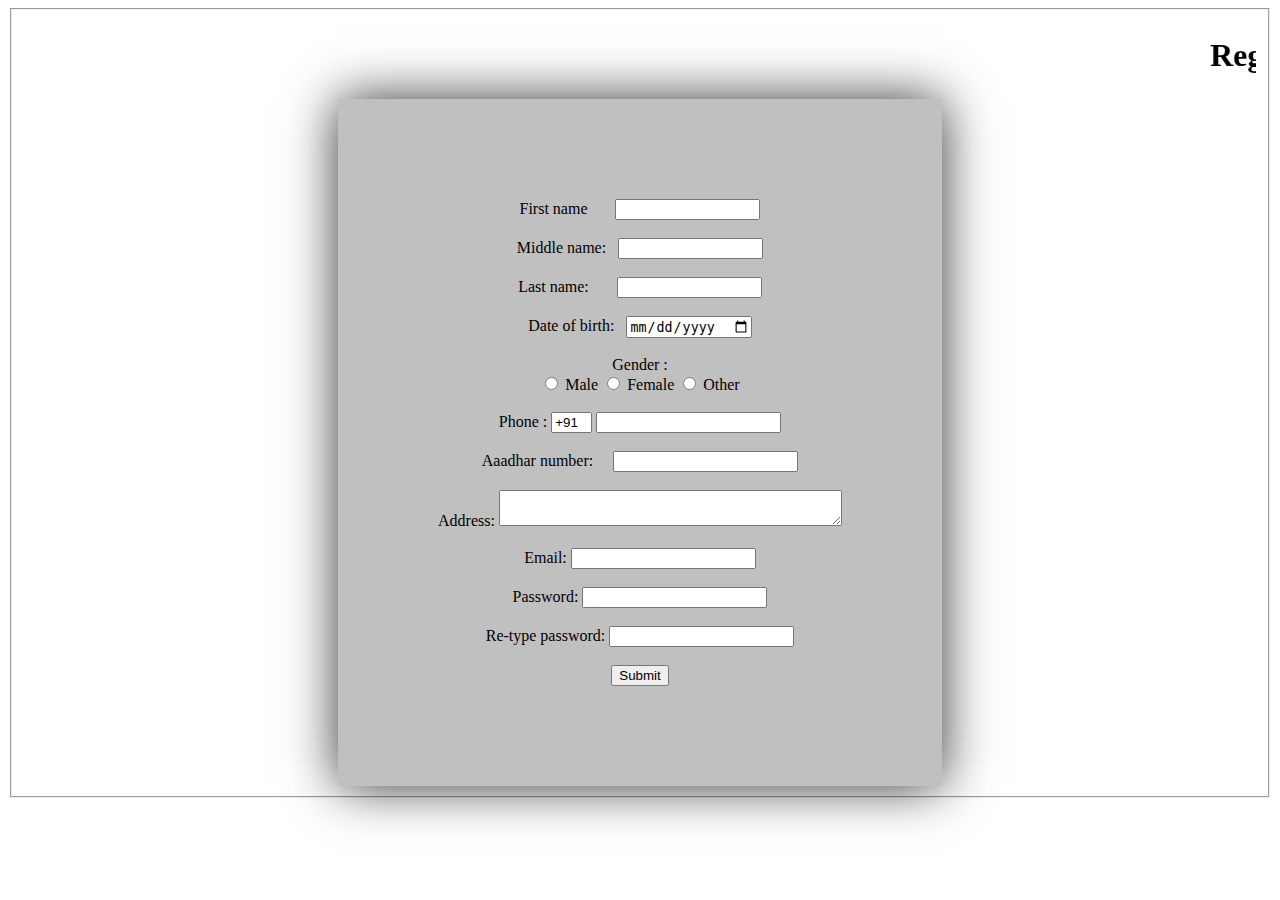
<file: index.html>
<!DOCTYPE html>
<html>
<head> 
<title>
RAGISTRATION PAGE
</title>
<style>
.a
{
text-align:center;
box-shadow:0 0 50px RGB(0,0,0,0.8);
padding:100px;
}
</style>
</head>
<body>
<fieldset>
   <center><marquee><h1>Registration Form</h1></marquee></center>
	<div style="display: flex;
    align-items: center;
    justify-content: center;">
	<div style="background-color:silver; width:100% align:center; height:40% display:box; text-align:justify; ">
<form method="get" class="a">

<label> First name </label>       
<input type="text" name="firstname" size="15"/> <br> <br>
<label> Middle name: </label>   
<input type="text" name="middlename" size="15"/> <br> <br>
<label> Last name: </label>       
<input type="text" name="lastname" size="15"/> <br> <br>
<label>
    Date of birth:            
</label>  
<input type="date" name="birthdate" size="15"/>

<br>
<br>
<label> 
Gender :
</label><br>
<input type="radio" name="male"/> Male
<input type="radio" name="female"/> Female 
<input type="radio" name="other"/> Other
<br>
<br>

<label> 
Phone :
</label>
<input type="text" name="country code"  value="+91" size="2"/>


<input type="number" name="phone" size="10"/> <br> <br>

<label> Aaadhar number: </label>     
<input type="number" name="aadharnumber" size="15"/> <br> <br>

Address:
<textarea cols="40" rows="2" value="address"> </textarea>
 <br> <br>
 <label>
 Email:  </label>
<input type="email" id="email" name="email"/> <br>    
<br> 
<label>
Password:  </label>
<input type="Password" id="pass" name="pass"> <br>   
<br> 
<label>
Re-type password: </label>
<input type="Password" id="repass" name="repass"> <br> <br>  
<a href="home.html"><input type="button" value="Submit"/>
 </fieldset>
</form>
</body>
</html>
</file>
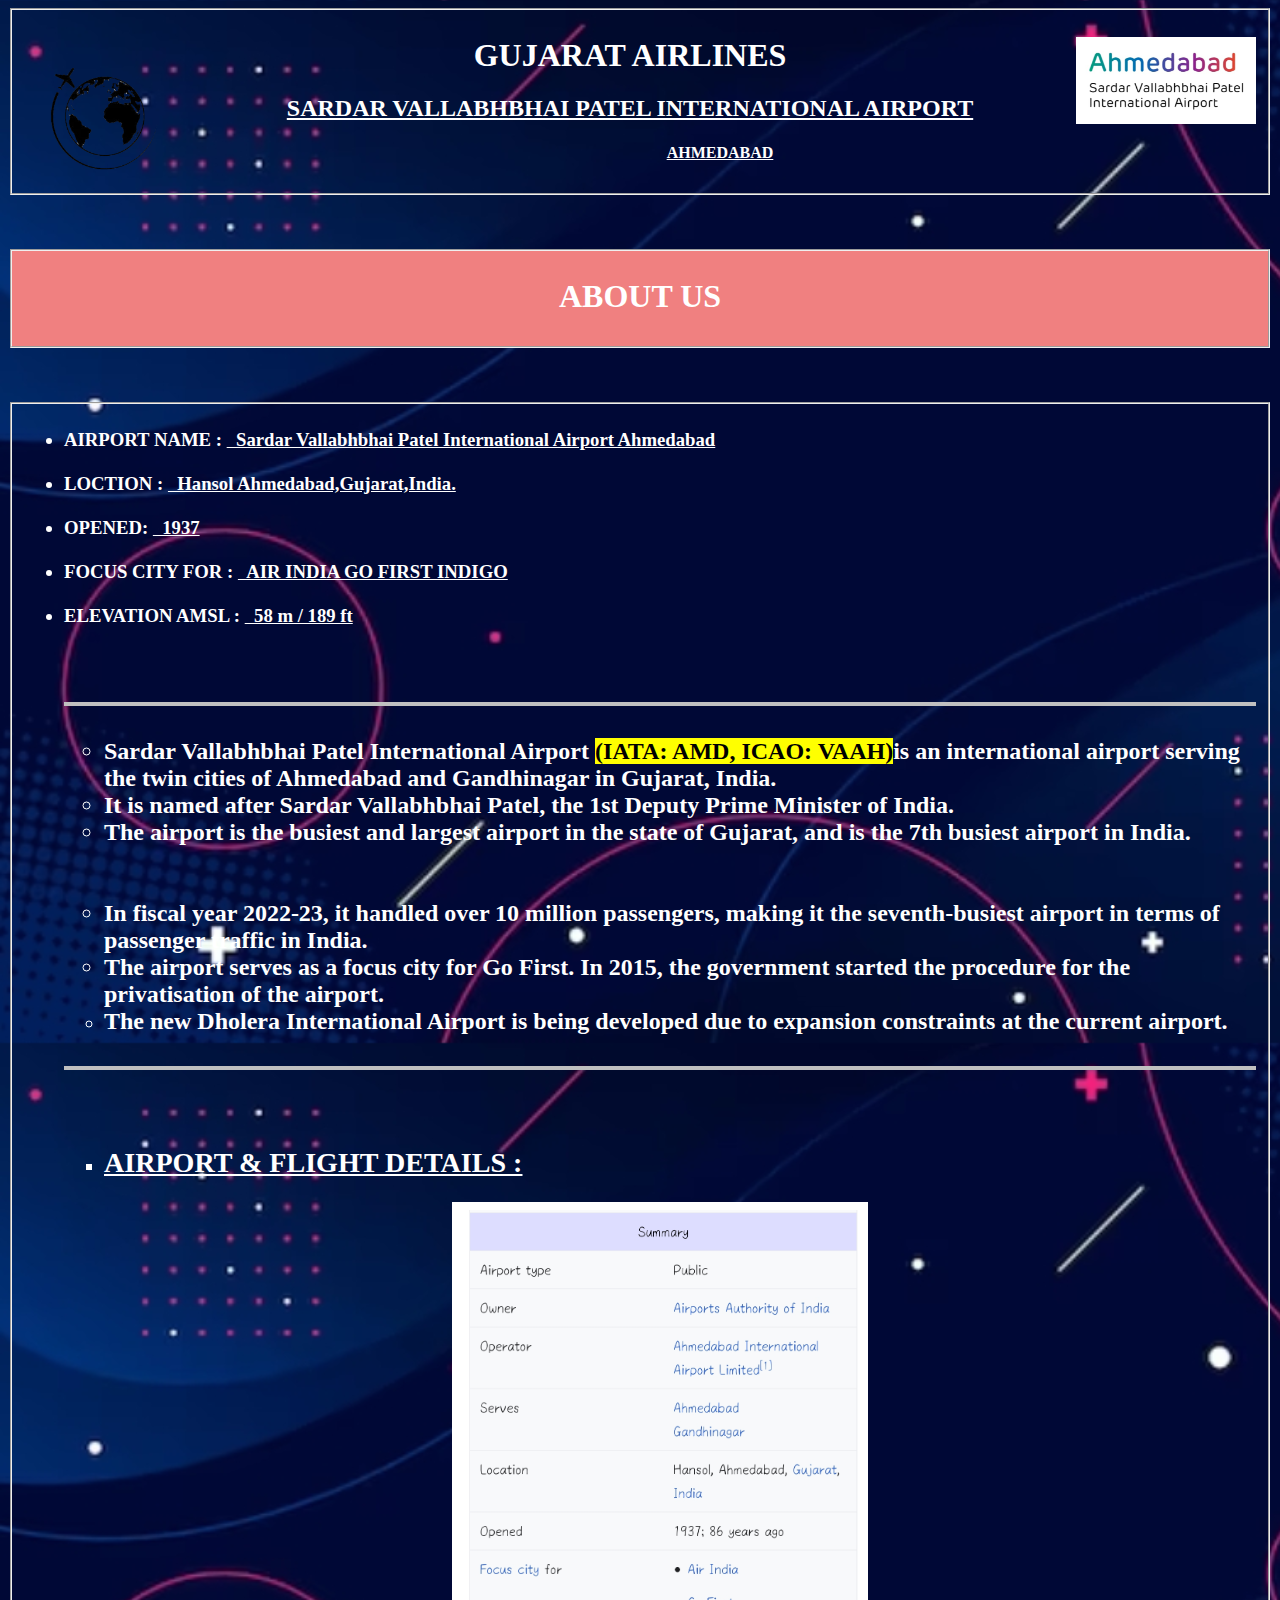
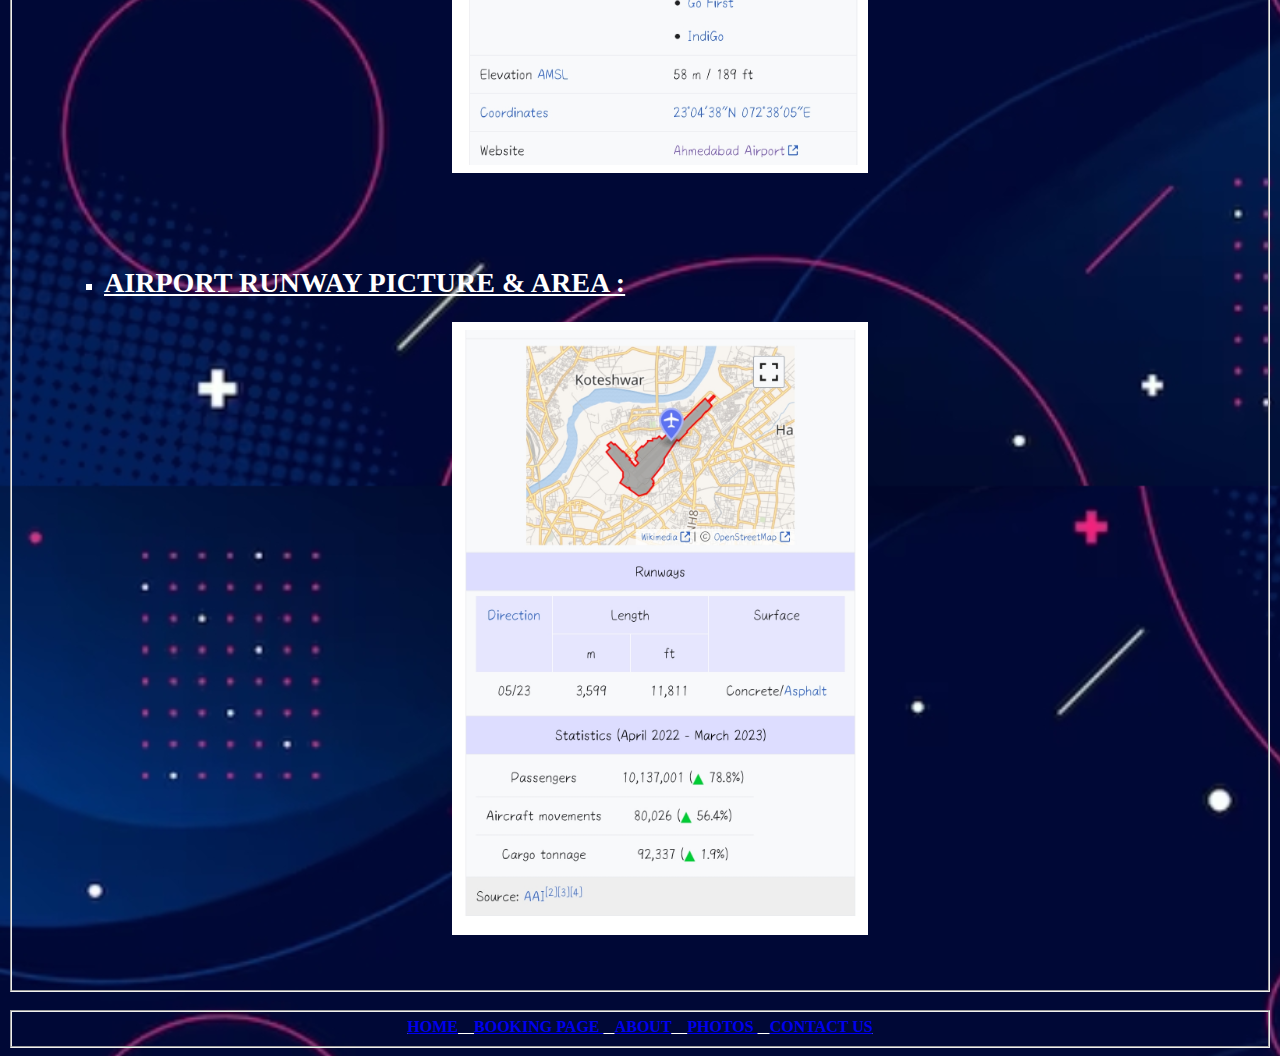
<file: about.html>
<!DOCTYPE html>
<html> 
 <head>
  <title> ABOUT PAGE </title>  
  <meta http-equiv="refresh" content="20": url;"http://www.google.com">
</head> 
<body text="white" style="background-image: url(images/bg2.jpg); background-size:1600px"> 
<b>
 <fieldset>
 <center> <img src="images/logo3.png" width="160" align="left">
 <img src="images/name.jpg" width="180" align="right">
<font color="white"><h1>GUJARAT AIRLINES </h1> <h2> <u>SARDAR VALLABHBHAI PATEL INTERNATIONAL AIRPORT </h2> </u></center> <center><H4> <u> AHMEDABAD </u> </H4></font> </center>
</fieldset><br> <br> <br>

 <fieldset style="background-color:lightcoral"><center> <H1> ABOUT US </H1><center> </fieldset>
 <BR> <BR> <br>
 <fieldset>
<h3> 
<UL>
<LI> AIRPORT NAME : <U>&nbsp; Sardar Vallabhbhai Patel International Airport Ahmedabad</u> <BR> <BR>
<LI> LOCTION : <U> &nbsp; Hansol Ahmedabad,Gujarat,India.</u><br> <BR>
<LI> OPENED: <U>&nbsp;  1937 </u><br> <BR>
<LI> FOCUS CITY FOR : <U> &nbsp; AIR INDIA GO FIRST INDIGO</u><br><BR>
 <LI> ELEVATION AMSL : <U> &nbsp; 58 m / 189 ft </u> <br> <br>
 
 
<BR> <BR> <HR COLOR="SILVER" SIZE="4PX">  <BR><font size="5">
  <ul TYPE="circle"> 
  <li> Sardar Vallabhbhai Patel International Airport <mark>(IATA: AMD, ICAO: VAAH)</mark>is an international airport serving the twin cities of Ahmedabad and Gandhinagar in Gujarat, India. <br>
 <li> It is named after Sardar Vallabhbhai Patel, the 1st Deputy Prime Minister of India. <br>  
  <li>The airport is the busiest and largest airport in the state of Gujarat, and is the 7th busiest airport in India.</li> <br>
 <br>
 
 <li>In fiscal year 2022-23, it handled over 10 million passengers, making it the seventh-busiest airport in terms of passenger traffic in India.
<li> The airport serves as a focus city for Go First. In 2015, the government started the procedure for the privatisation of the airport.
 <li>The new Dholera International Airport is being developed due to expansion constraints at the current airport. </font></UL> <BR>
<HR COLOR="SILVER" SIZE="4PX"> 


<br> <BR><UL type="square">
<li><h2> <u>AIRPORT & FLIGHT DETAILS : </h2></li>
</ul>
<center>
<img src="images/ditel.jpg" width="400" border="8">
<br> <br> </center>


<br> <BR><UL type="square">
<li><h2> <u> AIRPORT RUNWAY PICTURE & AREA : </h2></li>
</ul> </u>
<center>
<img src="images/loction.jpg" width="400" border="8">
<br> <br> </center>
</fieldset><br> 



 <center> <fieldset> <b>
<a href="home.html"class="nav-item is- active" active- color="orange">HOME</a> &nbsp;&nbsp;
<a href="booking.html" class="nav-item" active-color="green"> BOOKING PAGE </a> &nbsp;&nbsp;
<a href="about.html" class="nav-item" active-color="green"> ABOUT</a> &nbsp;&nbsp;
<a href="photos.html" class="nav-item" active-color="red"> PHOTOS </a> &nbsp;&nbsp;
<a href="contact.html" class="nav-item" active-color="rebeccapurple">CONTACT US </a> </b>

</body>
</html>
</file>
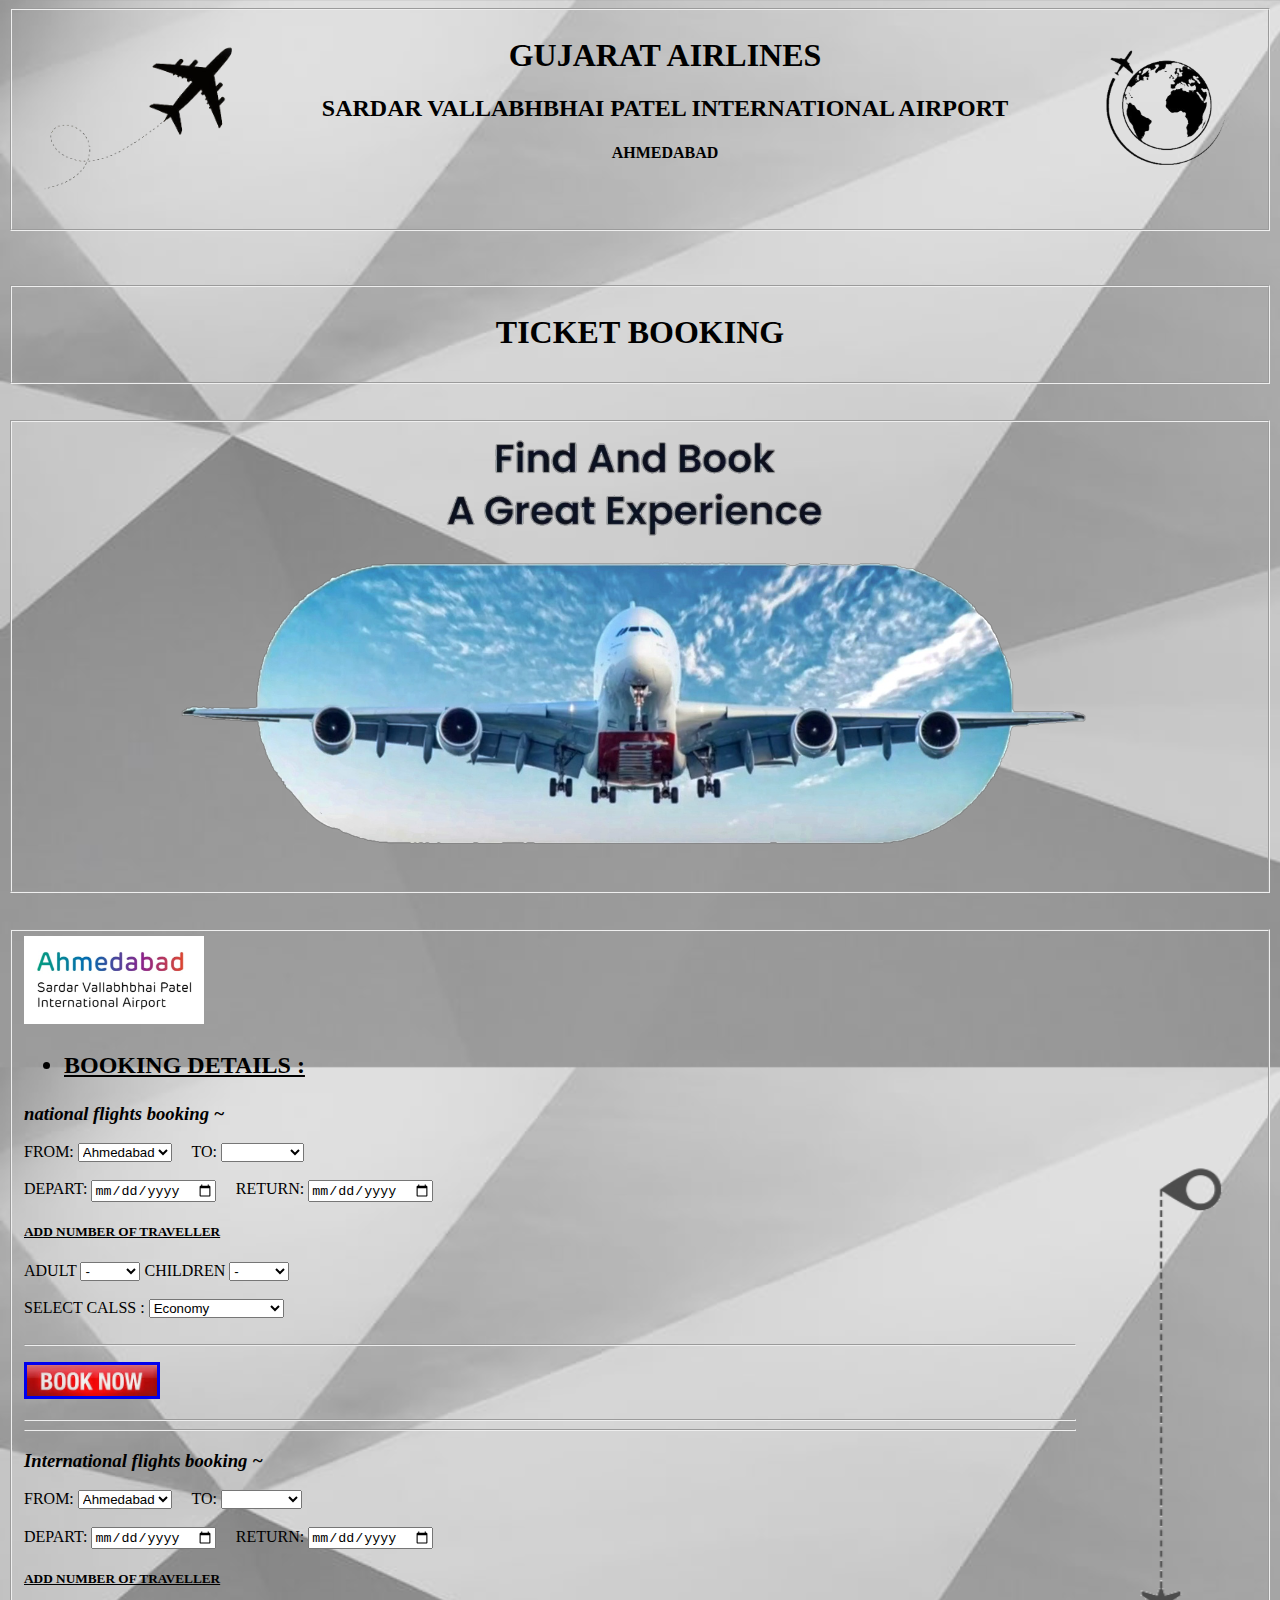
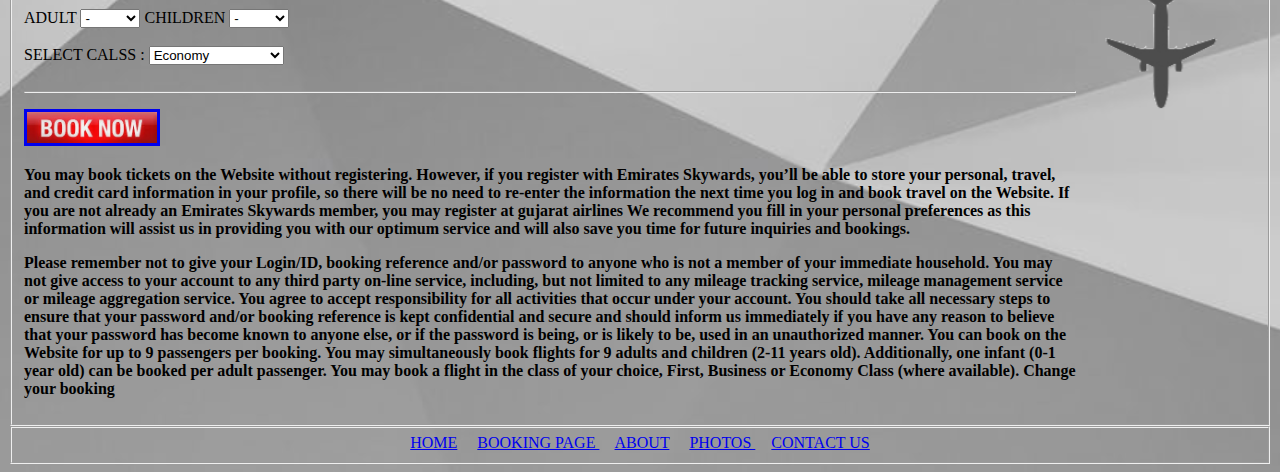
<file: booking.html>
<!DOCTYPE html>
<html>

 <head>
   <title> BOOKING PAGE</title>
         <meta http-equiv="refresh" content="": url;"http://www.google.com">
 </head>
 
<body style="background-image: url(images/bg4.jpg); background-size:1600px">
 
 <center><fieldset>
 <img src="images/logo.2.png" width="200" align="left" hspace="15" vspace="20"> 
 <img src="images/logo3.png" width="180"" align="right">
 <font color="black">
 
 <h1>GUJARAT AIRLINES</h1>
 <H2>SARDAR  VALLABHBHAI  PATEL  INTERNATIONAL AIRPORT</H2> 
 <H4> AHMEDABAD </H4>  
 </font> 
 </center></fieldset>
 <br><br><br>

 <fieldset><center><H1> TICKET BOOKING </H1></center></fieldset> <BR> <BR>
 
 <center><fieldset><img src="images/booking.png" width="1000"></center><br><br> 
 <fieldset>  <img src="images/name.jpg" width="180"><br>
 <img src="images/boder.png" width="180"" align="right">

 <form>
     <h2> 
     <ul> 
     <li> <u> BOOKING  DETAILS :  </u> </li>
     </ul> 
	 </h2>
	 
	 <h3> <i> national flights booking ~</i></h3>
		
     <label>FROM:</label>
     <select><option> Ahmedabad </option></select>
	 &nbsp;&nbsp;&nbsp;
		
		 <label>TO:</label>
         <select> 
		 <option></option> 
		 <option>mumbai </option> 
		 <option>delhi</option> 
		 <option>goa </option> 
		 <option>pune</option> 
		 <option>jaipur </option> 
		 <option>htderabad</option> 
		 <option>bengaluru</option> 
		 <option>agra</option> 
		 <option>amritsar</option> 
		 <option>panjab</option> 
		 <option>jammu</option> 
		 </select>
	     &nbsp;&nbsp;&nbsp;
	     <br><br>
   
         <label>DEPART:</label> <input type="date"> 
	     &nbsp;&nbsp;&nbsp;
		 
         <label>RETURN:</label> <input type="date"> 
         <br>
		 
		 <label> <h5> <u>ADD NUMBER OF TRAVELLER</u></h5></label>
         
		 <label> ADULT </label>
		 <select>
		 <option>-</option>
         <option>1</option>
	     <option>2</option>
         <option>3</option>
         <option>4</option>
         <option>5</option>
         <option>more..</option>
		 </select> 
		 
	     <label> CHILDREN<label>
		 <select>
		 <option>-</option>
         <option>1</option>
	     <option>2</option>
         <option>3</option>
         <option>4</option>
         <option>5</option>
         <option>more..</option>
         </select> <br> 
            
	     <br>
	     <label> SELECT CALSS :</label>
         <select> 
		 <option>Economy</option> 
		 <option>Premium Economy</option> 
		 <option>business calss </option> 
		 <option> First Calss</option> 
		 &nbsp;&nbsp;&nbsp; </select>

		 <br> <br>
	     <hr> 
		 
		 <p>
 <a href="payment.html">
 <img src="images/book1.jpg" width="130px" border="3px">
 </p></a>
<hr><hr>
		 
		 <h3><i> International flights booking ~</i></h3>
		
		<label>FROM:</label>
        <select><option>Ahmedabad</option></select>
	    &nbsp;&nbsp;&nbsp;
		
		 <label>TO:</label>
         <select> 
		 <option>
         </option> 
		 <option>australia</option> 
		 <option>dubai</option> 
		 <option>canada</option>
		 <option>abu dhabi</option> 
		 <option> new york</option>
		 <option>bancok</option> 
		 <option>africa</option> 
		 <option>japan</option>
		 </select>
	     &nbsp;&nbsp;&nbsp;
	     <br><br>
   
         <label>DEPART:</label> <input type="date"> 
	     &nbsp;&nbsp;&nbsp;
         <label>RETURN:</label> <input type="date"> 
         <br> 
		 
		 <label> <H5> <U>ADD NUMBER OF TRAVELLER</U></H5></label>
         
		 <label> ADULT </label>
		 <select>
		 <option>-</option>
         <option>1</option>
	     <option>2</option>
         <option>3</option>
         <option>4</option>
         <option>5</option>
         <option>more..</option>
		 </select> 
		 
	     <label>CHILDREN<label>
		 <select>
		 <option>-</option>
		 <option>0</option>
         <option>1</option>
	     <option>2</option>
         <option>3</option>
         <option>4</option>
         <option>5</option>
         <option>more..</option>
         </select> 
         <br> <br> 
   
		
		 
		 <label>SELECT CALSS :</label>
         <select> 
		 <option>Economy</option> 
		 <option>Premium Economy</option> 
		 <option>business calss </option> 
		 <option> First Calss</option> 
		 &nbsp;&nbsp;&nbsp; 
		 </select>

		 <br><br>
	     <hr> 
		  <p>
 <a href="payment.html">
 <img src="images/book1.jpg" width="130px" border="3px">
 </p></a>
		 
		 <p><b>You may book tickets on the Website without registering. However, if you register with Emirates Skywards, 
		 you’ll be able to store your personal, travel, and credit card information in your profile, 
		 so there will be no need to re‑enter the information the next time you log in and book travel on the Website. 
		 If you are not already an Emirates Skywards member, you may register at gujarat airlines We recommend 
		 you fill in your personal preferences as this information will assist us in providing you with our optimum 
		 service and will also save you time for future inquiries and bookings.</p>
        
		 <p> Please remember not to give your Login/ID, booking reference and/or password to anyone who is not a member of your immediate household.
		 You may not give access to your account to any third party on‑line service, including, but not limited to any mileage tracking service, 
		 mileage management service or mileage aggregation service. You agree to accept responsibility for all activities that occur under your account. 
         You should take all necessary steps to ensure that your password and/or booking reference is kept confidential and secure and should inform us
		 immediately if you have any reason to believe that your password has become known to anyone else, or if the password is being, or is likely to be, 
		 used in an unauthorized manner.

         You can book on the Website for up to 9 passengers per booking. 
		 You may simultaneously book flights for 9 adults and children (2‑11 years old). Additionally, one infant (0‑1 year old) can be booked per adult passenger. 
		 You may book a flight in the class of your choice, First, Business or Economy Class (where available).
         Change your booking</p></b>
		 
</fieldset>	 
</select></fieldset>

</form > 

<center> <fieldset>
<a href="home.html"class="nav-item is- active" active- color="orange">HOME</a> &nbsp;&nbsp;&nbsp;
<a href="booking.html" class="nav-item" active-color="green"> BOOKING PAGE </a> &nbsp;&nbsp;&nbsp;
<a href="about.html" class="nav-item" active-color="green"> ABOUT</a> &nbsp;&nbsp;&nbsp;
<a href="photos.html" class="nav-item" active-color="red"> PHOTOS </a> &nbsp;&nbsp;&nbsp;
<a href="contact.html" class="nav-item" active-color="rebeccapurple">CONTACT US </a>
</fieldset> </center>

</body>
</html>
</file>
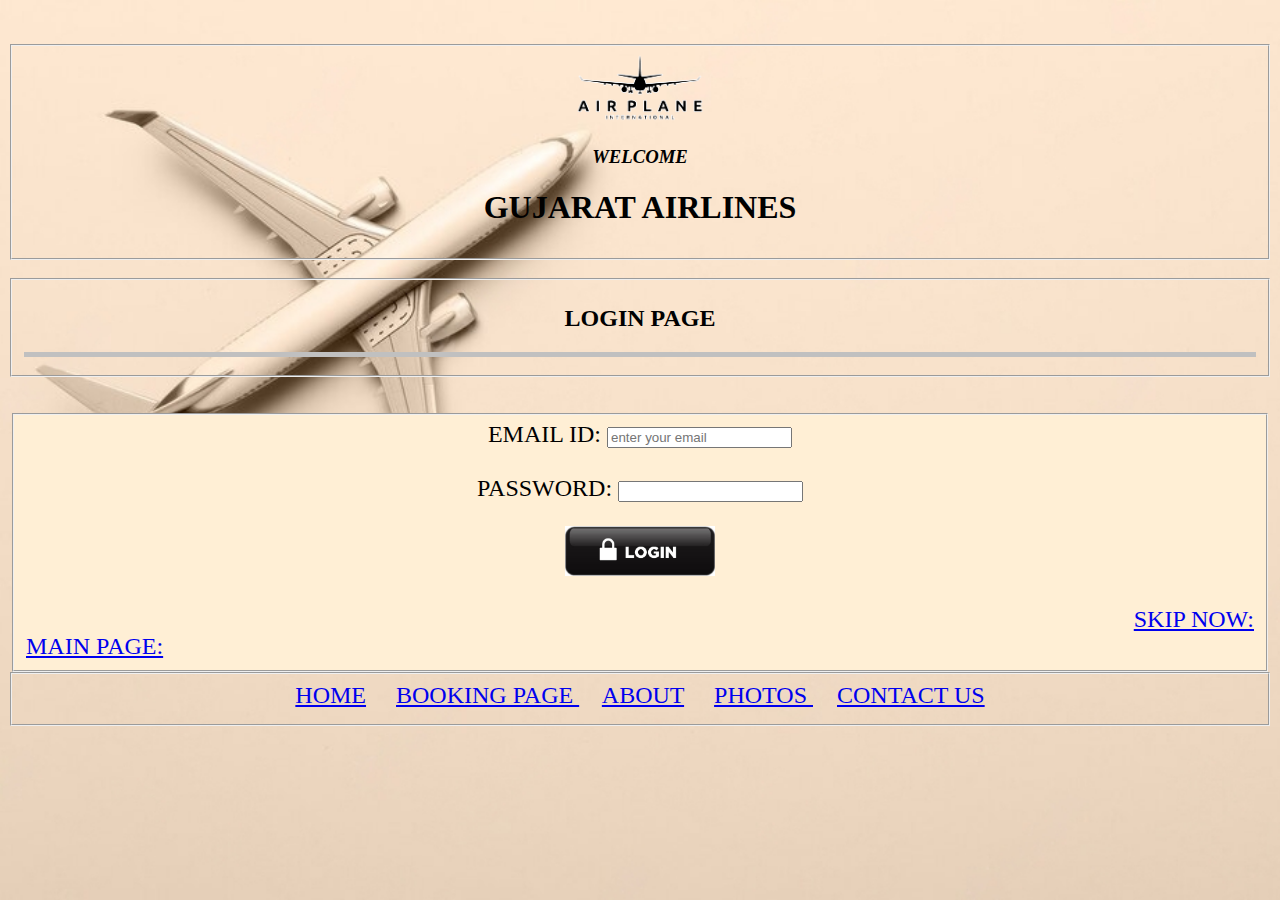
<file: home.html>
<!DOCTYPE html>
<html>
<head>
<title> HOME PAGE </title>
<meta http-equiv="refresh" content="45": url;"http://www.google.com">
<style>
p
{
font-family:book antiqua;
font-size:32;
color:white;
}

</style>

</head>
<body style="background-image: url(images/bg.0.jpg); background-size:1500px"> <br> <br>

<center><fieldset><img src="images/logo.1.png" width="200">
<h3> <I> WELCOME </I></h3> 
<font color="black"><h1>GUJARAT AIRLINES </center></font> 
</h1></fieldset> <br>

<center> <fieldset> 
<font color="black">
<h2> LOGIN PAGE </h2>
<hr color="silver" size="5px"> </fieldset>
<br><br> 

<form>
<legend color="black"><fieldset style="background-color:papayawhip"><font color="black" size="5"></legend>
<label>EMAIL ID: </label>
<input type="email" placeholder="enter your email">
<br><br>

<label>PASSWORD:</label>
<input type="password"><br>

 <p>
 <a href="booking.html">
 <img src="images/login.jpg" width="150px">
 </p>
 </form>
 <div style="text-align:right"; > SKIP NOW:
 </div>
 <div style="text-align:left"; ><a href="index.html"> MAIN PAGE:</a>
 
 </div>
 </a>
 

</fieldset>
</center>

<center> <fieldset>


<a href="home.html"class="nav-item is- active" active- color="orange">HOME</a> &nbsp;&nbsp;&nbsp;
<a href="booking.html" class="nav-item" active-color="green"> BOOKING PAGE </a> &nbsp;&nbsp;&nbsp;
<a href="about.html" class="nav-item" active-color="green"> ABOUT</a> &nbsp;&nbsp;&nbsp;
<a href="photos.html" class="nav-item" active-color="red"> PHOTOS </a> &nbsp;&nbsp;&nbsp;
<a href="contact.html" class="nav-item" active-color="rebeccapurple">CONTACT US </a>
</fieldset> </center>


</body>
</html>
</file>
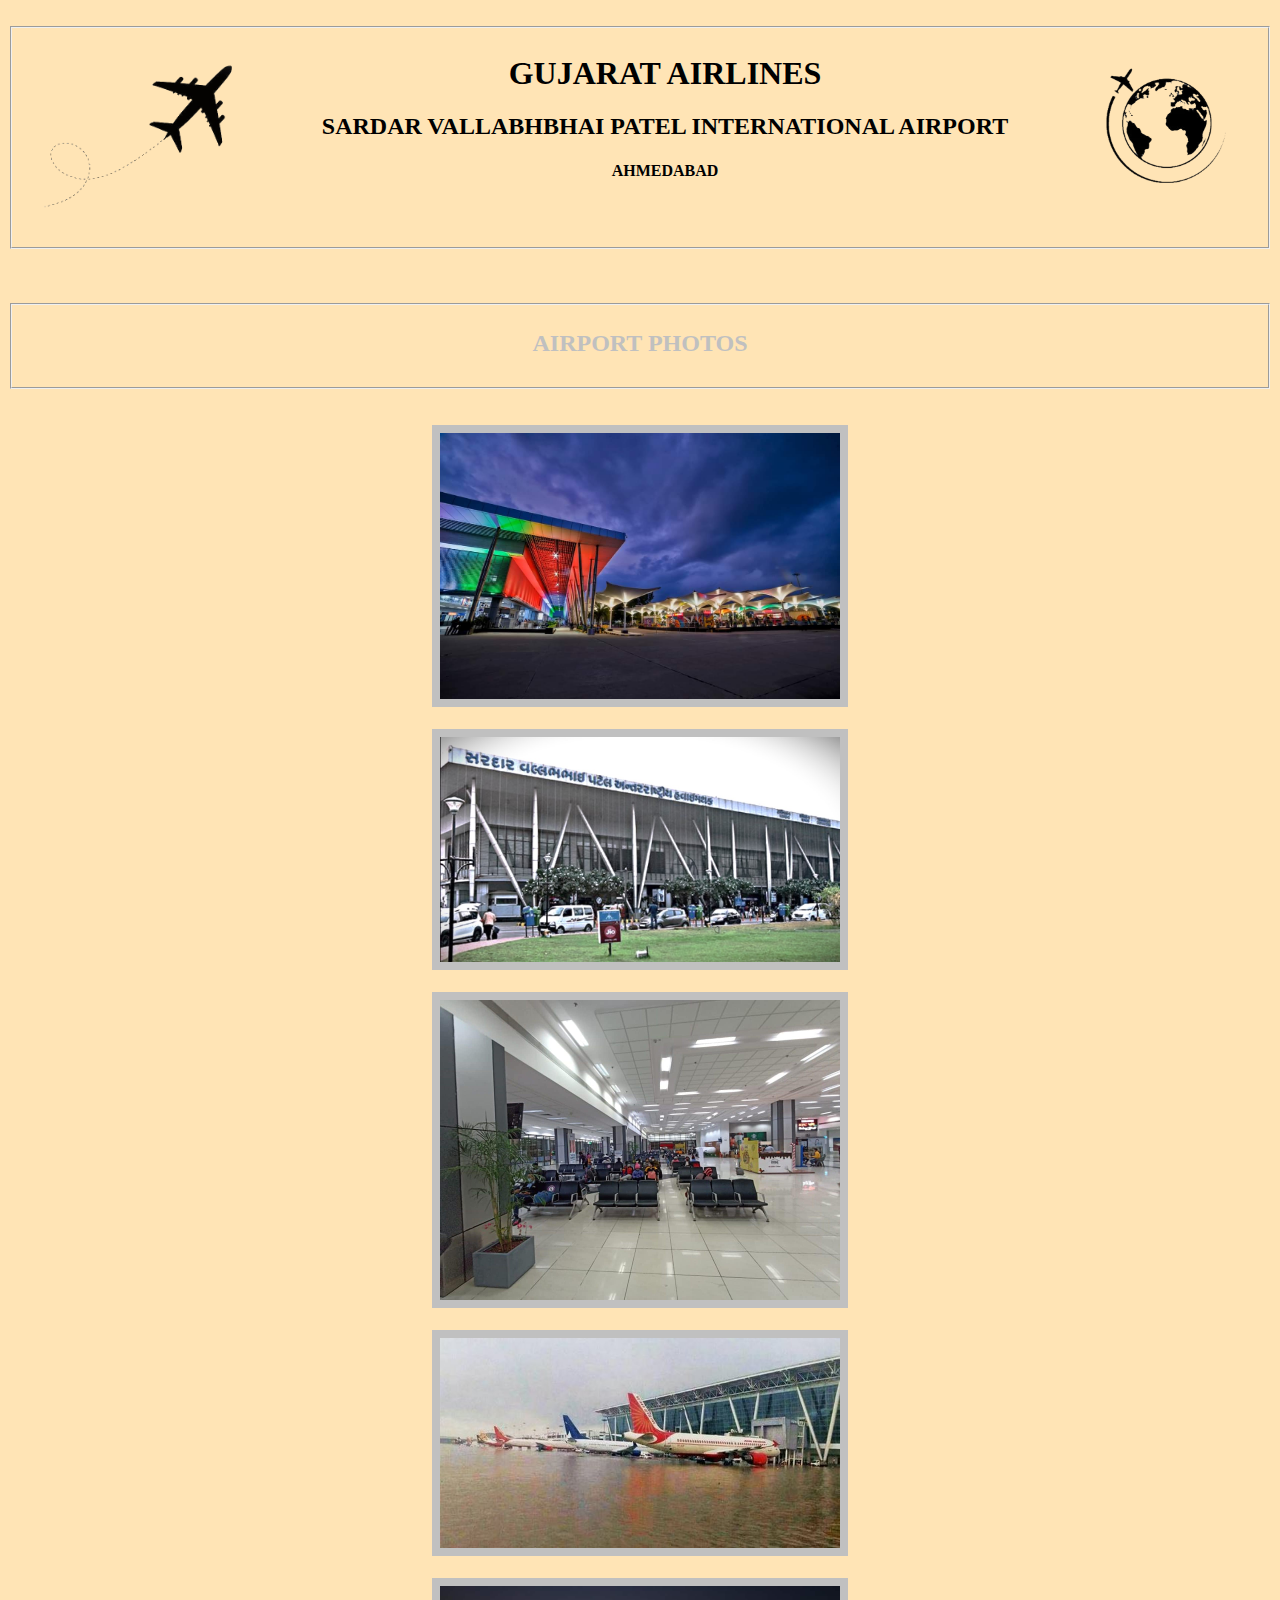
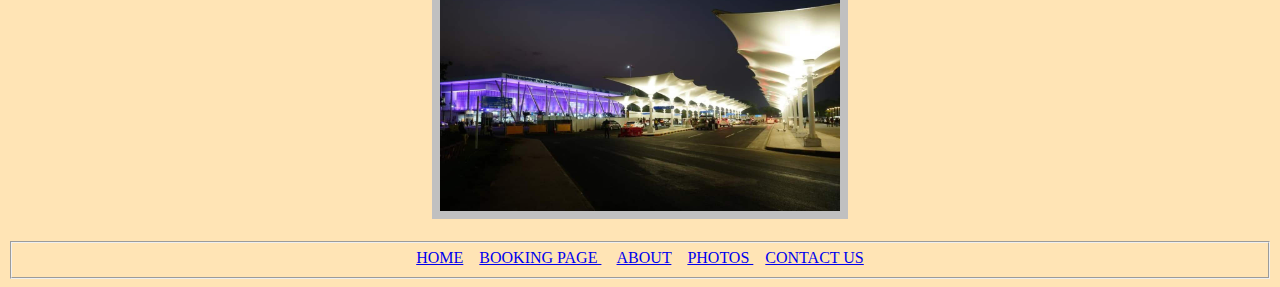
<file: photos.html>
<!DOCTYPE html>
<html>
 <head>  
 <title> AIRPORT PHOTOS </title>
 <meta http-equiv="refresh" content="120": url;"http://www.google.com">
 </head>

 <body bgcolor="moccasin"> <center> <font color="silver"></center> <br>
  

 <center><fieldset>
 <img src="images/logo.2.png" width="200" align="left" hspace="15" vspace="20"> <img src="images/logo3.png" width="180"" align="right">
 <font color="black"><h1>GUJARAT AIRLINES </H1><H2> SARDAR  VALLABHBHAI  PATEL  INTERNATIONAL AIRPORT </H2> <H4> AHMEDABAD </H4>  

 </center></font>
</fieldset><br> <br> <br>

<fieldset><center> <H2> AIRPORT PHOTOS </H2><center> </fieldset> <BR> <BR>

<center>
<img src="images/airport.jpg" width="400" border="8">
<br> <br>


<img src="images/airport1.jpg" width="400" border="8">
<br> <br>


<img src="images/airport3.jpg" width="400" border="8">
<br> <br>


<img src="images/airport4.jpg" width="400" border="8">
<br> <br>

<img src="images/airport5.jpg" width="400" border="8">
<br> <br>
</center>

 
 <center> <fieldset >
<a href="home.html"class="nav-item is- active" active- color="orange">HOME</a> &nbsp;&nbsp;
<a href="booking.html" class="nav-item" active-color="green"> BOOKING PAGE </a> &nbsp;&nbsp;&nbsp;
<a href="about.html" class="nav-item" active-color="green"> ABOUT</a> &nbsp;&nbsp;
<a href="photos.html" class="nav-item" active-color="red"> PHOTOS </a> &nbsp;&nbsp;
<a href="contact.html" class="nav-item" active-color="rebeccapurple">CONTACT US </a>
</fieldset>

 </body> 
 </html>
</file>
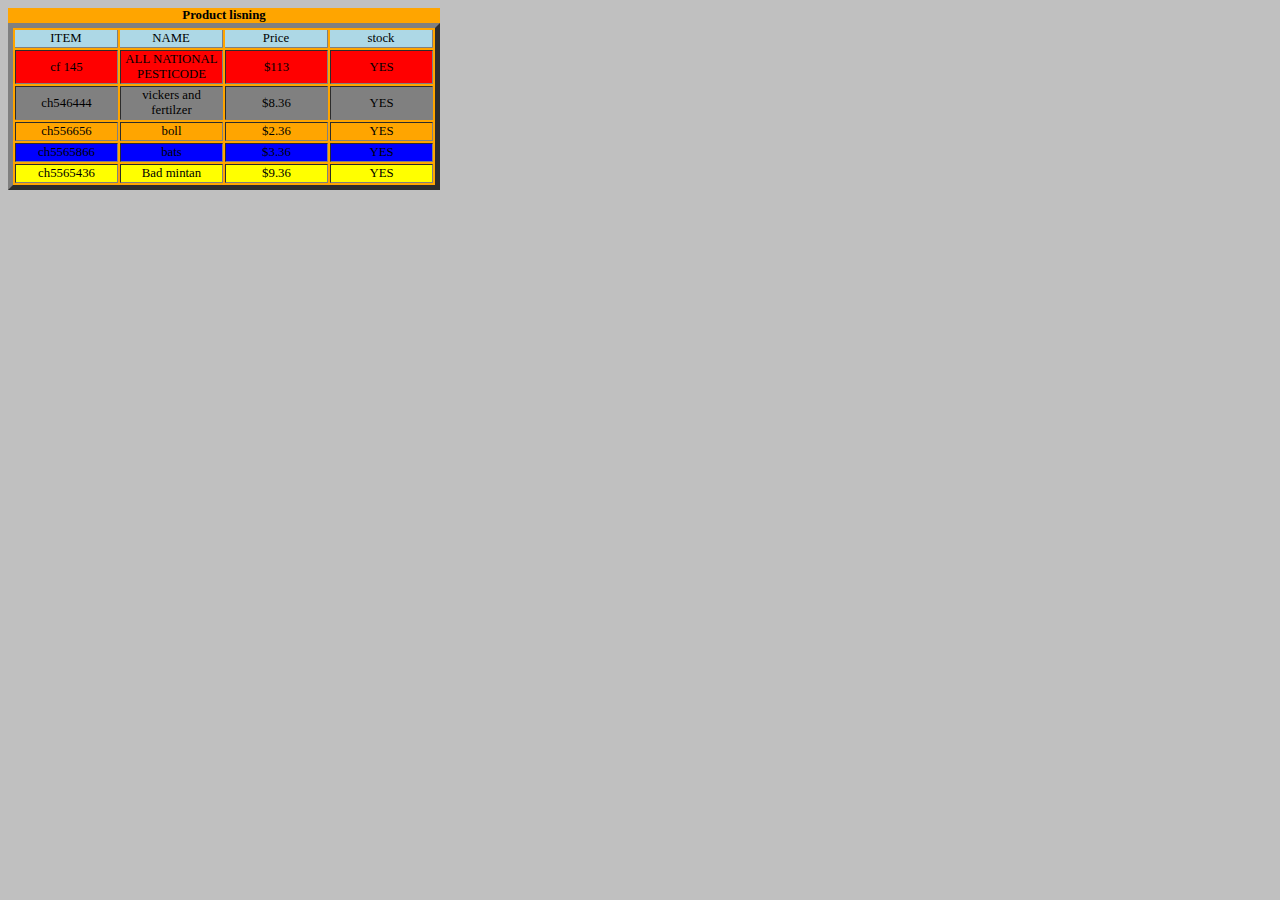
<file: table.html>
<!DOCTYPE html>
<html lang="en">
<head>
    <meta charset="UTF-8">
    <meta name="viewport" content="width=device-width, initial-scale=1.0">
    <title>table</title>
    <style> 
         .a{font-size:80%;
		    text-align:center;
			}
         
    </style>
</head>
<body style="background-color:silver">
    <div class="a"> 
       
		<table style="background-color:orange" border=5>
		  <caption style="background-color:orange"><b> Product  lisning</b></caption>
		  <tr style="background-color:lightblue">
		     <td style="width:100px; border-bottom-width=3px; border-top-style:none; border-righit-style:none; border-left-style:none;>  NAME </td>
		     <td style="width:100px border-bottom-width=3px; border-top-style:none; border-righit-style:none; border-left-style:none; > ITEM </td>
		     <td style="width:100px; border-bottom-width=3px; border-top-style:none; border-righit-style:none; border-left-style:none;>  NAME </td>
		     <td style="width:100px; border-bottom-width=3px; border-top-style:none; border-righit-style:none; border-left-style:none;>  NAME </td>
		     <td style="width:100px; border-bottom-width=3px; border-top-style:none; border-righit-style:none; border-left-style:none;> PARTS </td>
		    
		     <td style="width:100px; border-bottom-width=3px; border-top-style:none; border-righit-style:none; border-left-style:none;>  Price </td>
		     <td style="width:100px; border-bottom-width=3px; border-top-style:none; border-righit-style:none; border-left-style:none;>  PRICE </td>
		     <td style="width:100px; border-bottom-width=3px; border-top-style:none; border-righit-style:none; border-left-style:none;>  stock </td>
		  </tr>  
		  
		  <tr style="background-color:red">
		  <td>  cf 145</td>
		  <td> ALL NATIONAL PESTICODE</td>
		  <td> $113</td>
		  <td> YES</td>
		  </tr>
		  <tr  style="background-color:gray">
		  <td> ch546444</td>
		  <td> vickers and fertilzer</td>
		  <td> $8.36</td>
		  <td> YES</td>
		  </tr>
		  <tr style="background-color:sky">
		  <td> ch556656</td>
		  <td> boll</td>
		  <td> $2.36</td>
		  <td> YES</td>
		  </tr>
		<tr style="background-color:blue">
		  <td> ch5565866</td>
		  <td> bats</td>
		  <td> $3.36</td>
		  <td> YES</td>
		  </tr>
		<tr style="background-color:yellow">
		  <td> ch5565436</td>
		  <td> Bad mintan</td>
		  <td> $9.36</td>
		  <td> YES</td>
		  </tr>
		
		
		</table>
		</center>
    </div>
 
    
</body>
</html>
</file>
